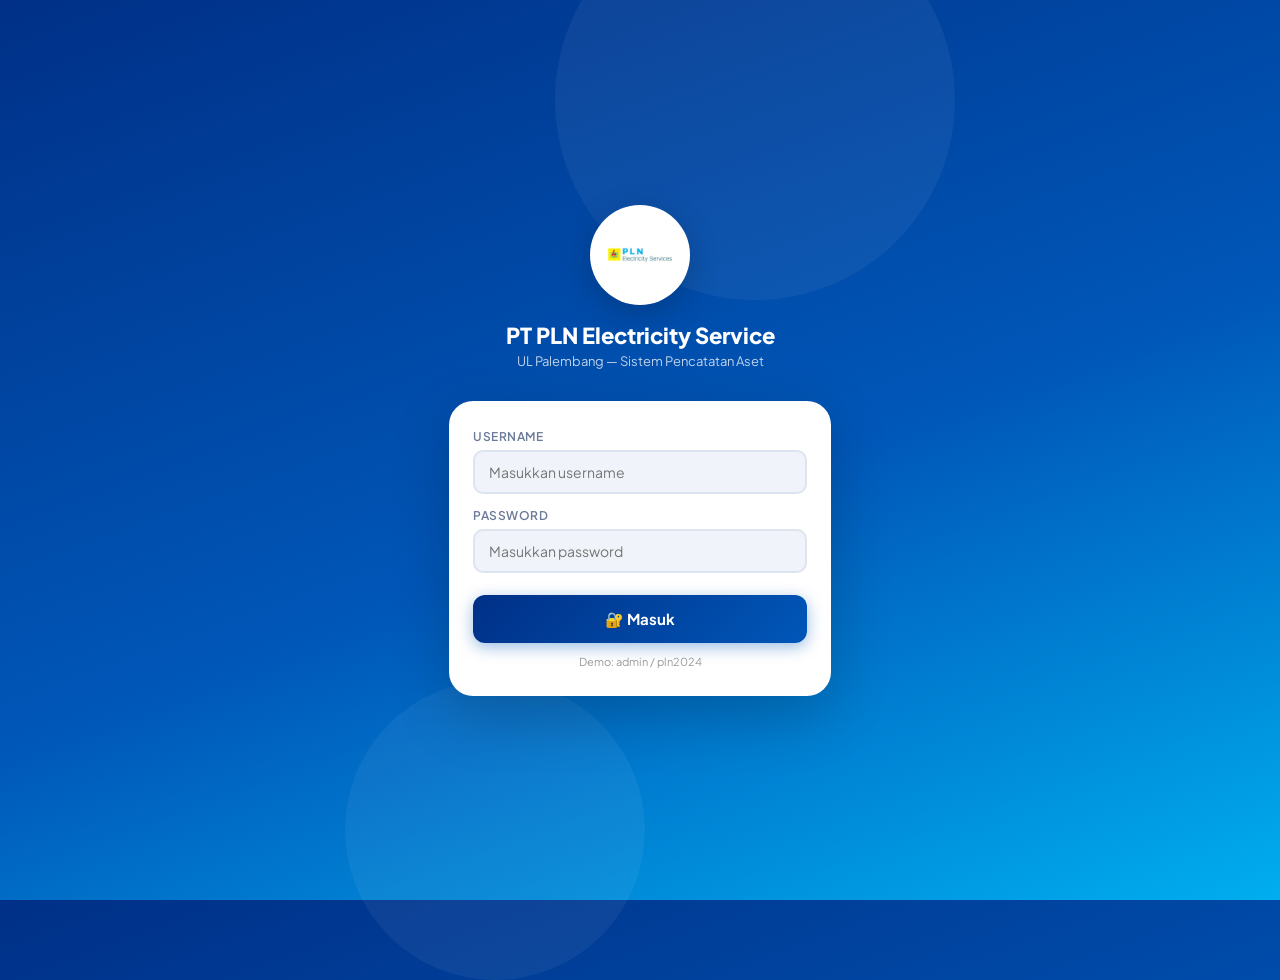
<file: index.html>
<!DOCTYPE html>
<html lang="id">
<head>
  <meta charset="UTF-8">
  <meta name="viewport" content="width=device-width, initial-scale=1.0, maximum-scale=1.0">
  <title>Login - PLN Asset Tracker</title>
  <link href="https://fonts.googleapis.com/css2?family=Plus+Jakarta+Sans:wght@400;500;600;700;800&display=swap" rel="stylesheet">
  <link rel="stylesheet" href="css/style.css">
</head>
<body class="login-page">

  <div class="logo-wrap">
    <img src="img/logo-pln.jpeg" alt="Logo PLN" style="width:80px;height:80px;object-fit:contain;border-radius:50%">
  </div>

  <div class="login-title">PT PLN Electricity Service</div>
  <div class="login-sub">UL Palembang — Sistem Pencatatan Aset</div>

  <div class="login-card">
    <div class="form-group">
      <label class="form-label">Username</label>
      <input class="form-input" id="loginUser" type="text" placeholder="Masukkan username">
    </div>
    <div class="form-group">
      <label class="form-label">Password</label>
      <input class="form-input" id="loginPass" type="password" placeholder="Masukkan password">
    </div>
    <button class="btn-login" onclick="doLogin()">🔐 Masuk</button>
    <div class="login-error" id="loginError"></div>
    <div class="hint">Demo: admin / pln2024</div>
  </div>

  <script src="js/storage.js"></script>
  <script src="js/auth.js"></script>
</body>
</html>
</file>
<file: css/style.css>
/* ============================================
   PLN Asset Tracker - Main Stylesheet
   PT PLN Electricity Service UL Palembang
   ============================================ */

:root {
  --pln-blue: #003087;
  --pln-light: #0057B8;
  --pln-sky: #00AEEF;
  --pln-gold: #F5A623;
  --bg: #F0F4FA;
  --card: #FFFFFF;
  --text: #0A1628;
  --muted: #6B7A99;
  --border: #DDE3F0;
  --success: #00B86E;
  --warning: #F5A623;
  --danger: #E8002D;
  --radius: 16px;
  --shadow: 0 4px 24px rgba(0,48,135,0.10);
}

* {
  box-sizing: border-box;
  margin: 0;
  padding: 0;
}

body {
  font-family: 'Plus Jakarta Sans', sans-serif;
  background: var(--bg);
  color: var(--text);
  min-height: 100vh;
  max-width: 430px;
  margin: 0 auto;
  overflow-x: hidden;
}

/* ===== HEADER ===== */
.app-header {
  background: linear-gradient(135deg, var(--pln-blue), var(--pln-light));
  padding: 16px 20px 14px;
  position: sticky;
  top: 0;
  z-index: 100;
  box-shadow: 0 4px 20px rgba(0,48,135,0.3);
}

.header-top {
  display: flex;
  align-items: center;
  justify-content: space-between;
}

.header-logo {
  display: flex;
  align-items: center;
  gap: 10px;
}

.header-logo-img {
  background: white;
  border-radius: 50%;
  width: 38px;
  height: 38px;
  display: flex;
  align-items: center;
  justify-content: center;
}

.header-logo-img svg {
  width: 28px;
  height: 28px;
}

.header-title {
  color: white;
  font-size: 14px;
  font-weight: 700;
  line-height: 1.2;
}

.header-subtitle {
  color: rgba(255,255,255,0.7);
  font-size: 11px;
}

.btn-logout {
  background: rgba(255,255,255,0.15);
  border: 1px solid rgba(255,255,255,0.3);
  color: white;
  padding: 7px 12px;
  border-radius: 8px;
  font-size: 12px;
  font-weight: 600;
  font-family: inherit;
  cursor: pointer;
  transition: background 0.2s;
  text-decoration: none;
  display: inline-block;
}

.btn-logout:hover {
  background: rgba(255,255,255,0.25);
}

/* ===== BOTTOM NAV ===== */
.bottom-nav {
  background: white;
  border-top: 1px solid var(--border);
  padding: 8px 0 env(safe-area-inset-bottom, 8px);
  display: flex;
  position: fixed;
  bottom: 0;
  width: 100%;
  max-width: 430px;
  box-shadow: 0 -4px 20px rgba(0,0,0,0.08);
  z-index: 99;
}

.nav-item {
  flex: 1;
  display: flex;
  flex-direction: column;
  align-items: center;
  gap: 2px;
  padding: 6px;
  cursor: pointer;
  text-decoration: none;
  border-radius: 10px;
  margin: 0 4px;
  transition: all 0.2s;
}

.nav-item span {
  font-size: 10px;
  font-weight: 600;
  color: var(--muted);
  transition: color 0.2s;
}

.nav-item.active {
  background: #EEF3FF;
}

.nav-item.active span {
  color: var(--pln-blue);
}

.nav-item svg path,
.nav-item svg rect,
.nav-item svg circle {
  stroke: var(--muted);
}

.nav-item.active svg path,
.nav-item.active svg rect,
.nav-item.active svg circle {
  stroke: var(--pln-blue);
}

/* ===== CONTENT AREA ===== */
.app-content {
  padding: 16px;
  padding-bottom: 80px;
}

/* ===== CARD ===== */
.card {
  background: var(--card);
  border-radius: var(--radius);
  padding: 16px;
  box-shadow: var(--shadow);
  margin-bottom: 12px;
  border: 1px solid var(--border);
}

.card-title {
  font-size: 14px;
  font-weight: 700;
  color: var(--pln-blue);
  margin-bottom: 12px;
  display: flex;
  align-items: center;
  gap: 6px;
}

/* ===== SECTION HEADER ===== */
.section-header {
  font-size: 18px;
  font-weight: 800;
  color: var(--text);
  margin-bottom: 4px;
}

.section-sub {
  font-size: 13px;
  color: var(--muted);
  margin-bottom: 16px;
}

/* ===== FORM ===== */
.form-group {
  margin-bottom: 14px;
}

.form-label {
  display: block;
  font-size: 12px;
  font-weight: 600;
  color: var(--muted);
  margin-bottom: 6px;
  text-transform: uppercase;
  letter-spacing: 0.5px;
}

.form-input {
  width: 100%;
  padding: 11px 14px;
  border: 2px solid var(--border);
  border-radius: 10px;
  font-size: 14px;
  font-family: inherit;
  color: var(--text);
  outline: none;
  background: var(--bg);
  transition: border-color 0.2s;
}

.form-input:focus {
  border-color: var(--pln-sky);
  background: white;
}

select.form-input {
  appearance: none;
  background-image: url("data:image/svg+xml,%3Csvg xmlns='http://www.w3.org/2000/svg' width='12' height='8' viewBox='0 0 12 8'%3E%3Cpath d='M1 1l5 5 5-5' stroke='%236B7A99' stroke-width='2' fill='none' stroke-linecap='round'/%3E%3C/svg%3E");
  background-repeat: no-repeat;
  background-position: right 14px center;
  background-color: var(--bg);
}

.form-row {
  display: flex;
  gap: 10px;
}

.form-row .form-group {
  flex: 1;
}

/* ===== CALC DISPLAY ===== */
.calc-display {
  padding: 11px 14px;
  background: linear-gradient(135deg, #EEF3FF, #E6F0FF);
  border: 2px solid #C5D5F5;
  border-radius: 10px;
  font-size: 13px;
  color: var(--pln-blue);
  font-weight: 600;
  font-family: 'JetBrains Mono', monospace;
  min-height: 42px;
  display: flex;
  align-items: center;
}

/* ===== BUTTONS ===== */
.btn-primary {
  width: 100%;
  padding: 14px;
  background: linear-gradient(135deg, var(--pln-blue), var(--pln-sky));
  color: white;
  border: none;
  border-radius: 12px;
  font-size: 15px;
  font-weight: 700;
  font-family: inherit;
  cursor: pointer;
  box-shadow: 0 4px 16px rgba(0,87,184,0.35);
  transition: transform 0.1s;
}

.btn-primary:active {
  transform: scale(0.98);
}

/* ===== STATUS BADGE ===== */
.status-badge {
  display: inline-flex;
  align-items: center;
  padding: 3px 10px;
  border-radius: 20px;
  font-size: 11px;
  font-weight: 700;
}

.badge-ok { background: #E6F9F1; color: var(--success); }
.badge-warn { background: #FFF5E6; color: var(--warning); }
.badge-danger { background: #FFECEF; color: var(--danger); }

/* ===== CHIP ===== */
.chip {
  display: inline-block;
  padding: 2px 8px;
  background: #EEF3FF;
  color: var(--pln-blue);
  border-radius: 6px;
  font-size: 11px;
  font-weight: 600;
}

/* ===== FILE UPLOAD ===== */
.file-upload {
  border: 2px dashed var(--border);
  border-radius: 10px;
  padding: 16px;
  text-align: center;
  cursor: pointer;
  transition: border-color 0.2s, background 0.2s;
  background: var(--bg);
}

.file-upload:hover {
  border-color: var(--pln-sky);
  background: #EEF8FF;
}

.file-upload-text {
  font-size: 12px;
  color: var(--muted);
  margin-top: 4px;
}

.file-preview {
  display: flex;
  flex-wrap: wrap;
  gap: 8px;
  margin-top: 8px;
}

.file-thumb {
  width: 64px;
  height: 64px;
  border-radius: 8px;
  object-fit: cover;
  border: 2px solid var(--border);
  cursor: pointer;
}

/* ===== TABLE ===== */
.table-wrap {
  overflow-x: auto;
}

table {
  width: 100%;
  border-collapse: collapse;
  font-size: 12px;
}

thead tr {
  background: linear-gradient(135deg, var(--pln-blue), var(--pln-light));
}

th {
  padding: 10px;
  color: white;
  font-weight: 700;
  text-align: left;
  white-space: nowrap;
  font-size: 11px;
  letter-spacing: 0.3px;
}

tbody tr {
  border-bottom: 1px solid var(--border);
  transition: background 0.15s;
}

tbody tr:hover {
  background: #F5F8FF;
}

td {
  padding: 10px;
  color: var(--text);
  vertical-align: middle;
}

td.mono {
  font-family: 'JetBrains Mono', monospace;
  font-size: 11px;
  color: var(--muted);
}

/* ===== SEARCH & FILTER ===== */
.search-box {
  position: relative;
  margin-bottom: 10px;
}

.search-box input {
  width: 100%;
  padding: 11px 14px 11px 40px;
  border: 2px solid var(--border);
  border-radius: 12px;
  font-size: 14px;
  font-family: inherit;
  background: white;
  color: var(--text);
  outline: none;
  transition: border-color 0.2s;
}

.search-box input:focus {
  border-color: var(--pln-sky);
}

.search-icon {
  position: absolute;
  left: 12px;
  top: 50%;
  transform: translateY(-50%);
  color: var(--muted);
  pointer-events: none;
  font-size: 16px;
}

.search-clear {
  position: absolute;
  right: 12px;
  top: 50%;
  transform: translateY(-50%);
  background: var(--border);
  border: none;
  border-radius: 50%;
  width: 20px;
  height: 20px;
  font-size: 11px;
  cursor: pointer;
  display: none;
  align-items: center;
  justify-content: center;
  color: var(--muted);
}

.filter-row {
  display: flex;
  gap: 6px;
  flex-wrap: wrap;
  margin-bottom: 10px;
}

.filter-chip {
  padding: 6px 12px;
  border-radius: 20px;
  border: 2px solid var(--border);
  background: white;
  font-size: 12px;
  font-weight: 600;
  font-family: inherit;
  color: var(--muted);
  cursor: pointer;
  transition: all 0.2s;
  white-space: nowrap;
}

.filter-chip.active {
  background: var(--pln-blue);
  border-color: var(--pln-blue);
  color: white;
}

.filter-chip:hover:not(.active) {
  border-color: var(--pln-light);
  color: var(--pln-blue);
}

.result-info {
  font-size: 12px;
  color: var(--muted);
  margin-bottom: 8px;
}

.highlight {
  background: #FFF3B0;
  border-radius: 3px;
  padding: 0 2px;
}

/* ===== EMPTY STATE ===== */
.empty-state {
  text-align: center;
  padding: 40px 20px;
  color: var(--muted);
}

.empty-icon {
  font-size: 40px;
  margin-bottom: 8px;
}

.empty-text {
  font-size: 14px;
  font-weight: 600;
}

.empty-sub {
  font-size: 12px;
  margin-top: 4px;
}

/* ===== SUMMARY CARDS ===== */
.output-summary {
  display: grid;
  grid-template-columns: 1fr 1fr;
  gap: 10px;
  margin-bottom: 16px;
}

.summary-card {
  background: white;
  border-radius: 12px;
  padding: 14px;
  border: 1px solid var(--border);
  box-shadow: 0 2px 8px rgba(0,0,0,0.05);
}

.summary-label {
  font-size: 11px;
  color: var(--muted);
  font-weight: 600;
  text-transform: uppercase;
  letter-spacing: 0.5px;
}

.summary-value {
  font-size: 22px;
  font-weight: 800;
  color: var(--pln-blue);
  margin-top: 2px;
}

.summary-value.warn { color: var(--warning); }
.summary-value.danger { color: var(--danger); }

/* ===== TOAST ===== */
.toast {
  position: fixed;
  bottom: 80px;
  left: 50%;
  transform: translateX(-50%) translateY(20px);
  background: var(--pln-blue);
  color: white;
  padding: 12px 20px;
  border-radius: 12px;
  font-size: 13px;
  font-weight: 600;
  opacity: 0;
  transition: all 0.3s;
  z-index: 999;
  white-space: nowrap;
  box-shadow: 0 4px 20px rgba(0,0,0,0.25);
  pointer-events: none;
}

.toast.show {
  opacity: 1;
  transform: translateX(-50%) translateY(0);
}

/* ===== IMAGE MODAL ===== */
.img-modal {
  display: none;
  position: fixed;
  inset: 0;
  background: rgba(0,0,0,0.85);
  z-index: 9999;
  align-items: center;
  justify-content: center;
  padding: 20px;
}

.img-modal.open {
  display: flex;
}

.img-modal img {
  max-width: 100%;
  max-height: 80vh;
  border-radius: 12px;
}

.img-modal-close {
  position: absolute;
  top: 20px;
  right: 20px;
  background: white;
  border: none;
  border-radius: 50%;
  width: 36px;
  height: 36px;
  font-size: 18px;
  cursor: pointer;
  display: flex;
  align-items: center;
  justify-content: center;
}

/* ===== REALISASI MODAL ===== */
.realisasi-modal {
  display: none;
  position: fixed;
  inset: 0;
  background: rgba(0,20,60,0.6);
  z-index: 9998;
  align-items: flex-end;
  justify-content: center;
}

.realisasi-modal.open {
  display: flex;
}

.realisasi-modal-inner {
  background: white;
  width: 100%;
  max-width: 430px;
  border-radius: 24px 24px 0 0;
  padding: 24px;
  box-shadow: 0 -8px 40px rgba(0,0,0,0.2);
  animation: slideUp 0.3s ease;
}

@keyframes slideUp {
  from { transform: translateY(100%); opacity: 0; }
  to { transform: translateY(0); opacity: 1; }
}

.modal-handle {
  width: 40px;
  height: 4px;
  background: var(--border);
  border-radius: 4px;
  margin: 0 auto 20px;
}

/* ===== SCROLLBAR ===== */
::-webkit-scrollbar { width: 4px; height: 4px; }
::-webkit-scrollbar-track { background: transparent; }
::-webkit-scrollbar-thumb { background: var(--border); border-radius: 4px; }

/* ===== LOGIN PAGE ===== */
body.login-page {
  min-height: 100vh;
  background: linear-gradient(160deg, var(--pln-blue) 0%, var(--pln-light) 55%, var(--pln-sky) 100%);
  display: flex;
  flex-direction: column;
  align-items: center;
  justify-content: center;
  padding: 32px 24px;
  position: relative;
  overflow: hidden;
}

body.login-page::before {
  content: '';
  position: absolute;
  width: 400px; height: 400px;
  background: rgba(255,255,255,0.05);
  border-radius: 50%;
  top: -100px; right: -100px;
}

body.login-page::after {
  content: '';
  position: absolute;
  width: 300px; height: 300px;
  background: rgba(255,255,255,0.05);
  border-radius: 50%;
  bottom: -80px; left: -80px;
}

.logo-wrap {
  background: white;
  border-radius: 50%;
  width: 100px; height: 100px;
  display: flex;
  align-items: center;
  justify-content: center;
  margin-bottom: 16px;
  box-shadow: 0 8px 32px rgba(0,0,0,0.2);
  z-index: 1;
}

.logo-wrap svg { width: 70px; height: 70px; }

.login-title {
  color: white;
  font-size: 22px;
  font-weight: 800;
  text-align: center;
  z-index: 1;
}

.login-sub {
  color: rgba(255,255,255,0.75);
  font-size: 13px;
  text-align: center;
  margin-top: 4px;
  margin-bottom: 32px;
  z-index: 1;
}

.login-card {
  background: white;
  border-radius: 24px;
  padding: 28px 24px;
  width: 100%;
  box-shadow: 0 20px 60px rgba(0,0,0,0.2);
  z-index: 1;
}

.btn-login {
  width: 100%;
  padding: 14px;
  background: linear-gradient(135deg, var(--pln-blue), var(--pln-light));
  color: white;
  border: none;
  border-radius: 12px;
  font-size: 15px;
  font-weight: 700;
  font-family: inherit;
  cursor: pointer;
  margin-top: 8px;
  box-shadow: 0 4px 16px rgba(0,87,184,0.4);
  transition: transform 0.1s;
}

.btn-login:active { transform: scale(0.98); }

.login-error {
  color: var(--danger);
  font-size: 13px;
  text-align: center;
  margin-top: 10px;
  display: none;
}

.hint {
  text-align: center;
  margin-top: 12px;
  font-size: 11px;
  color: #999;
}
</file>
